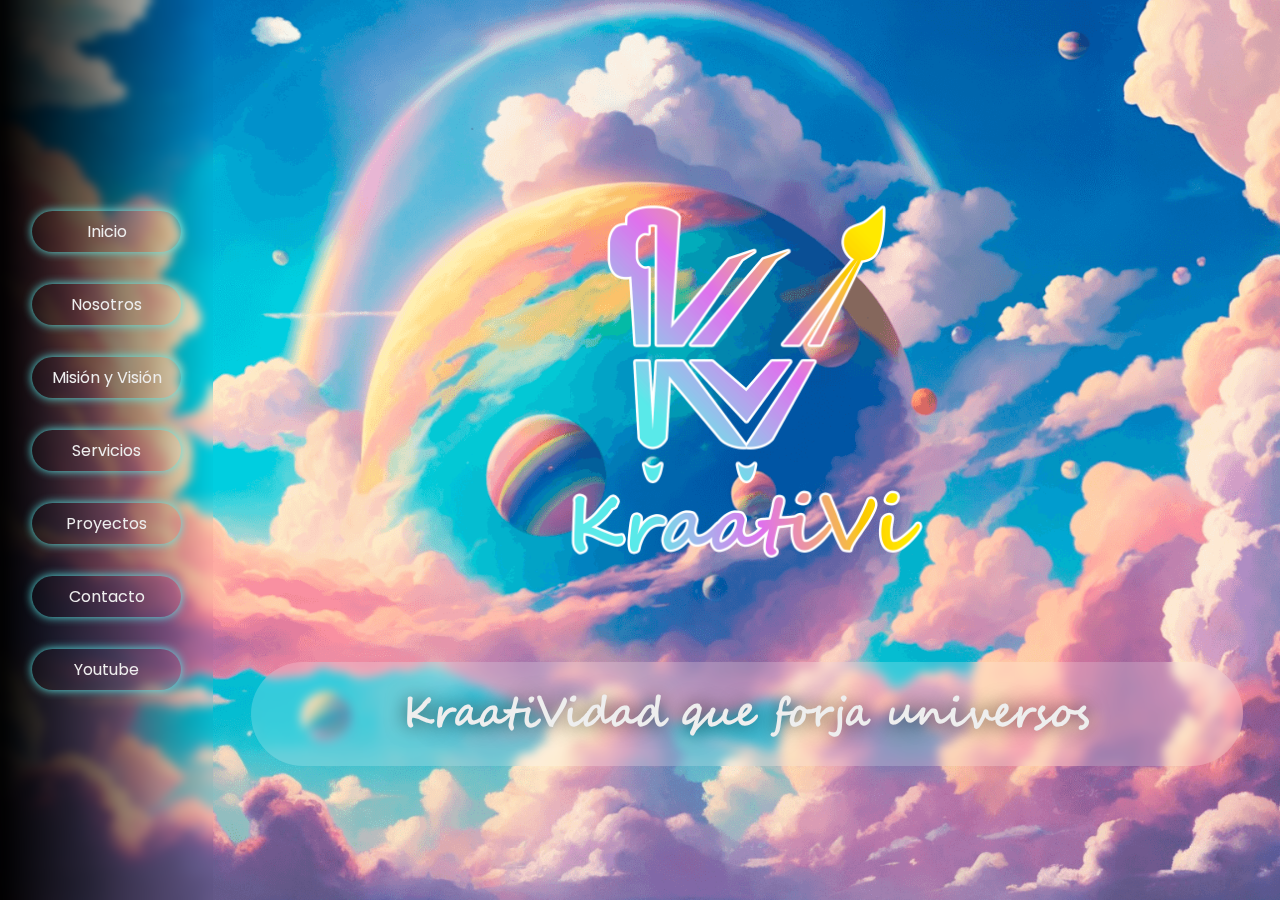
<file: index.html>
<!DOCTYPE html>
<html lang="en">
<head>
    <meta charset="UTF-8">
    <meta name="viewport" content="width=device-width, initial-scale=1.0">
    <link rel="stylesheet" href="index.css?v=3">
    <link rel="shortcut icon" href="imagenes/icono.ico?v=3" type="image/x-icon">
    <script defer src="scroll-suave.js?v=3"></script>
    <script defer src="index.js?v=3"></script>
    <title>KraatiVi</title>
</head>
<body>
    <!-- <video id="videoFondo" class="background-video" src="0001-0240.mkv" muted loop></video> -->
    <header>
        <button id="btnMenu"></button>
        <nav id="menuNavegacion">
            <ul>
                <li data-li><a href="#seccionInicio" data-enlace>Inicio</a></li>
                <li data-li><a href="#seccionNosotros" data-enlace>Nosotros</a></li>
                <li data-li><a href="#seccionMisionVision" data-enlace>Misión y Visión</a></li>
                <li data-li><a href="#seccionServicios" data-enlace>Servicios</a></li>
                <li data-li><a href="#seccionProyectos" data-enlace>Proyectos</a></li>
                <!-- <li data-li><a href="#seccionBlog" data-enlace>Blog</a></li> -->
                <li data-li><a href="#seccionContacto" data-enlace>Contacto</a></li>
                <li data-li><a href="https://www.youtube.com/@KraatiVi" target="_blank">Youtube</a></li>
            </ul>
        </nav>
    </header>
    <div id="contenedorRoot" class="contenedor-root"> 
        <main>
            <section id="seccionInicio">
                <img src="imagenes/Imagotipo.png?v=3" alt="">
                <h1>KraatiVidad que forja universos</h1>
            </section>
            <section id="seccionNosotros" class="seccion-nosotros">
                <h2>¡Constructores de mundos!</h2>
                <div class="contenedor contenedor-general">
                    <p class="texto-general">¡Creemos que cada sueño, emprendimiento, negocio y empresa es un mundo único dentro de un universo gigantesco! Cada uno tiene sus propios desafíos y metas, brillando con una KraatiVidad única que los hace destacar.</p>
                    <p class="texto-general">Nos dedicamos a forjar el mundo de tu marca, aquel que sueñas y deseas hacer realidad, usando nuestra KraatiVidad para impulsar su crecimiento y éxito. ¡Vamos a conquistar el universo juntos!</p>
                </div>
                <div class="contenedor contenedor-perfiles">
                    <div class="contenedor-general-perfil">
                        <img class="estrellas-perfil" src="imagenes/estrellas.png?v=3" alt="">
                        <div class="contenedor-perfil contenedor-karen">
                            <p class="parrafo">¡Estoy lista para empezar una gran aventura KraatiVa contigo! ¡Anímate, esto será grandioso!</p>
                            <p class="nombre">Karen Méndez Muñoz</p>
                        </div>
                    </div>
                    <img class="img-perfil" src="imagenes/ceos.png?v=3" alt="">
                    <div class="contenedor-general-perfil">
                        <div class="contenedor-perfil contenedor-victor">
                            <p class="parrafo">¡Nos esperan muchos mundos y universos que forjar! ¡Estoy seguro que haremos muy buen equipo!</p>
                            <p class="nombre">Victor Osorio Parra</p>
                        </div>
                        <img class="planeta" src="imagenes/planeta.png?v=3" alt="">
                    </div>
                </div>
            </section>
            <section id="seccionMisionVision" class="seccion-mision-vision">
                <h2>¡Nuestro mapa Kraativo!</h2>
                <div class="mision-vision">
                    <div class="contenido mision">
                        <p class="titulo">Misión</p>
                        <p class="parrafo">Nos comprometemos a potenciar la presencia en línea de nuestros clientes, ofreciendo soluciones creativas y efectivas a través de la creación de páginas web, logos y diseños, branding, marketing, publicidad, fotografía y edición, animación y sonorización. Nos esforzamos por crear experiencias digitales únicas y memorables que impulsen el éxito de sus negocios. Con un enfoque centrado en la innovación, la calidad y la satisfacción del cliente.</p>
                    </div>
                    <div class="contenido vision">
                        <p class="titulo">Visión</p>
                        <p class="parrafo">Nuestra visión es ser el puente entre la creatividad y la funcionalidad, donde cada página web, logos y diseños, branding, marketing, publicidad, fotografía y edición, animación y sonorización que creamos no solo sea estéticamente impactante, sino también estratégicamente eficiente. Nos comprometemos a ser líderes en innovación y calidad, brindando soluciones integrales que potencien la identidad y el éxito de nuestros clientes. Nos esforzamos por construir relaciones sólidas y duraderas, siendo reconocidos como el socio confiable y creativo que impulsa el crecimiento y la excelencia en cada proyecto.</p>
                    </div>
                </div>
            </section>
            <section id="seccionServicios" class="seccion-servicios">
                <h2>¡Dale forma a tu mundo con nuestros servicios!</h2>
                <div class="tarjeta-principal">
                    <p id="tituloServicio" class="titulo">Identidad de marca</p>
                    <p id="parraforServicio" class="parrafo">Tu marca es un mundo que necesita mucho cariño. Por eso, un buen logo, un manual de identidad o un diseño personalizado, especial y KraatiVo ¡no le vendría mal!</p>
                    <div id="contenedorDetallesServicios" class="div-descripciones">
                        <div class="div-descripcion">
                            <p>Creación y rediseño de logo</p>
                        </div>
                        <div class="div-descripcion">
                            <p>Manual de identidad</p>
                        </div>
                        <div class="div-descripcion">
                            <p>Diseños personalizados</p>
                        </div>
                    </div>
                </div>
                <div class="div-lista-servicios">
                    <div class="div-imagen on" data-btn-servicio="identidad"><img src="icons/identidad.png?v=3" alt=""></div>
                    <div class="div-imagen" data-btn-servicio="marketing"><img src="icons/marketing.png?v=3" alt=""></div>
                    <div class="div-imagen" data-btn-servicio="web"><img src="icons/web.png?v=3" alt=""></div>
                    <div class="div-imagen" data-btn-servicio="imagen"><img src="icons/imagen.png?v=3" alt=""></div>
                    <div class="div-imagen" data-btn-servicio="video"><img src="icons/video.png?v=3" alt=""></div>
                    <div class="div-imagen" data-btn-servicio="animacion"><img src="icons/animacion.png?v=3" alt=""></div>
                    <div class="div-imagen" data-btn-servicio="sonido"><img src="icons/sonido.png?v=3" alt=""></div>
                </div>
                <!-- <p>Identidad de marca: Tu marca es un mundo que necesita mucho cariño. Por eso, un buen logo, un manual de identidad o un diseño personalizado, especial y KraatiVo ¡no le vendría mal!</p>
                <p>Marketing: Con KraatiVi, cada campaña digital es una obra maestra KraatiVa forjada para capturar la atención de tu audiencia. ¡Haz que tu marca brille, destaca en el universo!</p>
                <p>Página web: ¿Te imaginas un lugar donde puedas presentar tu marca, tus productos o servicios en cada rincón de este universo; y que además, destaque con mucha KraatiVidad? ¡Tenemos buenas noticias! Ese lugar puede hacerse realidad, y nosotros somos los forjadores que necesitas!</p>
                <p>Imágenes: Haz realidad tus ideas más locas y originales sin límites. Forjamos tus conceptos en imágenes impactantes y KraatiVas que cuentan una historia. ¡Dale a tu mundo ese toque visual que hará que todos se queden boquiabiertos!</p>
                <p>Videos: ¿Te gustaría que tu marca contara historias que atrapen, informen y sorprendan? ¡Dale vida a tu mensaje con un toque de cine y mucha KraatiVidad! ¡Convertiremos tus ideas en videos tan cautivadores que tu audiencia no podrá apartar la mirada!</p>
                <p>Animaciones: A veces, una imagen o un texto no bastan para expresar la grandeza de tu marca; pero una animación... ¡Oh, sí, claro que sí! ¡Hay que darle movimiento a esa gran idea!</p>
                <p>Sonorización: Entendemos que los sonidos y la música pueden ser el alma de tu marca. Le ponemos ritmo y melodía a tus ideas. ¡Desde sonidos épicos hasta bandas sonoras inolvidables y canciones pegajosas! Haremos que tu marca suene tan bien que hasta tus clientes querrán ponerse a bailar. ¡Haz que el universo escuche tu esencia KraatiVa!</p> -->
            </section>
            <section id="seccionProyectos" class="seccion-trabajos-clientes">
                <h2>¡Nuestras obras maestras!</h2>
                <div class="contenedor-general-clientes">
                    <a href="https://rescatadosporsusangre.com/" target="_blank" class="contenedor-cliente">
                        <img src="imagenes/rescatados.png?v=3" alt="">
                        <span class="titulo">Página web</span>
                        <span class="cliente">Creación de la página web oficial</span>
                        <span class="detalles">Fundación cristiana Rescatados por su sangre</span>
                    </a>
                    <a href="https://vimeo.com/948324984" target="_blank" class="contenedor-cliente">
                        <img src="imagenes/animacion rescatados.png?v=3" alt="">
                        <span class="titulo">Animación 2D</span>
                        <span class="cliente">Animación 2D que refleja el objetivo de la fundación</span>
                        <span class="detalles">Fundación cristiana Rescatados por su sangre</span>
                    </a>
                    <a href="https://internaltests.victorybam.com/" target="_blank" class="contenedor-cliente">
                        <img src="imagenes/victorybam.png?v=3" alt="">
                        <span class="titulo">Página web</span>
                        <span class="cliente">Creación de la página web oficial</span>
                        <span class="detalles">BAM</span>
                    </a>
                    <a href="https://app.victorybam.com/" target="_blank" class="contenedor-cliente">
                        <img src="imagenes/victorybamapp.png?v=3" alt="">
                        <span class="titulo">Página web</span>
                        <span class="cliente">Creación de un sistema web interno</span>
                        <span class="detalles">BAM</span>
                    </a>
                    <a href="https://vimeo.com/980818417" target="_blank" class="contenedor-cliente">
                        <img src="imagenes/maquina garra.png?v=3" alt="">
                        <span class="titulo">Animación 2D</span>
                        <span class="cliente">Animación 2D publicitaria para su negocio</span>
                        <span class="detalles">Vilmary Gonzalez</span>
                    </a>
                    <a href="https://grytcarx.github.io/Delante-Del-Rey/" target="_blank" class="contenedor-cliente">
                        <img src="imagenes/Delante del Rey.png?v=3" alt="">
                        <span class="titulo">Aplicación Móvil - Delante del Rey</span>
                        <span class="cliente">KraatiVi</span>
                        <span class="detalles">Aplicación para creación de repertorios para grupos de alabanza de iglesias</span>
                    </a>
                </div>
            </section>
            <!-- <section id="seccionBlog" class="seccion-blog">
                <h2>Blog</h2>
                <div class="contenedor-general-blog">
                    <div class="contenedor-blog">
                        <img src="imagenes/Imagotipo.png" alt="">
                        <span>Titulo</span>
                        <span>Fecha</span>
                        <span>Información</span>
                    </div>
                    <div class="contenedor-blog">
                        <img src="imagenes/Imagotipo.png" alt="">
                        <span>Titulo</span>
                        <span>Fecha</span>
                        <span>Información</span>
                    </div>
                    <div class="contenedor-blog">
                        <img src="imagenes/Imagotipo.png" alt="">
                        <span>Titulo</span>
                        <span>Fecha</span>
                        <span>Información</span>
                    </div>
                    <div class="contenedor-blog">
                        <img src="imagenes/Imagotipo.png" alt="">
                        <span>Titulo</span>
                        <span>Fecha</span>
                        <span>Información</span>
                    </div>
                </div>
            </section> -->
            <section id="seccionContacto" class="seccion-contacto">
                <h2>¡Estamos a un clic de hacer realidad tus ideas!</h2>
                <div class="contenedor-general">
                    <p>¡Escríbemos por WhatsApp!</p>
                    <div class="contenedor-whatsapp">
                        <a href="https://api.whatsapp.com/send?phone=573143428541" target="_blank" class="contacto-hombre">
                            <span>Contacto 1</span>
                            <img src="icons/whatsapp_kraativi.svg?v=3" alt="" class="icono-whatsapp-kraativi">
                        </a>
                        <a href="https://api.whatsapp.com/send?phone=573218768200" target="_blank" class="contacto-mujer">
                            <span>Contacto 2</span>
                            <img src="icons/whatsapp_kraativi.svg?v=3" alt="" class="icono-whatsapp-kraativi">
                        </a>
                    </div>
                </div>
            </section>
        </main>
        <footer>
            <p>© <span id="spanAnioActual">2024</span> KraatiVi. Todos los derechos reservados</p>
        </footer>
    </div>
</body>
</html>
</file>
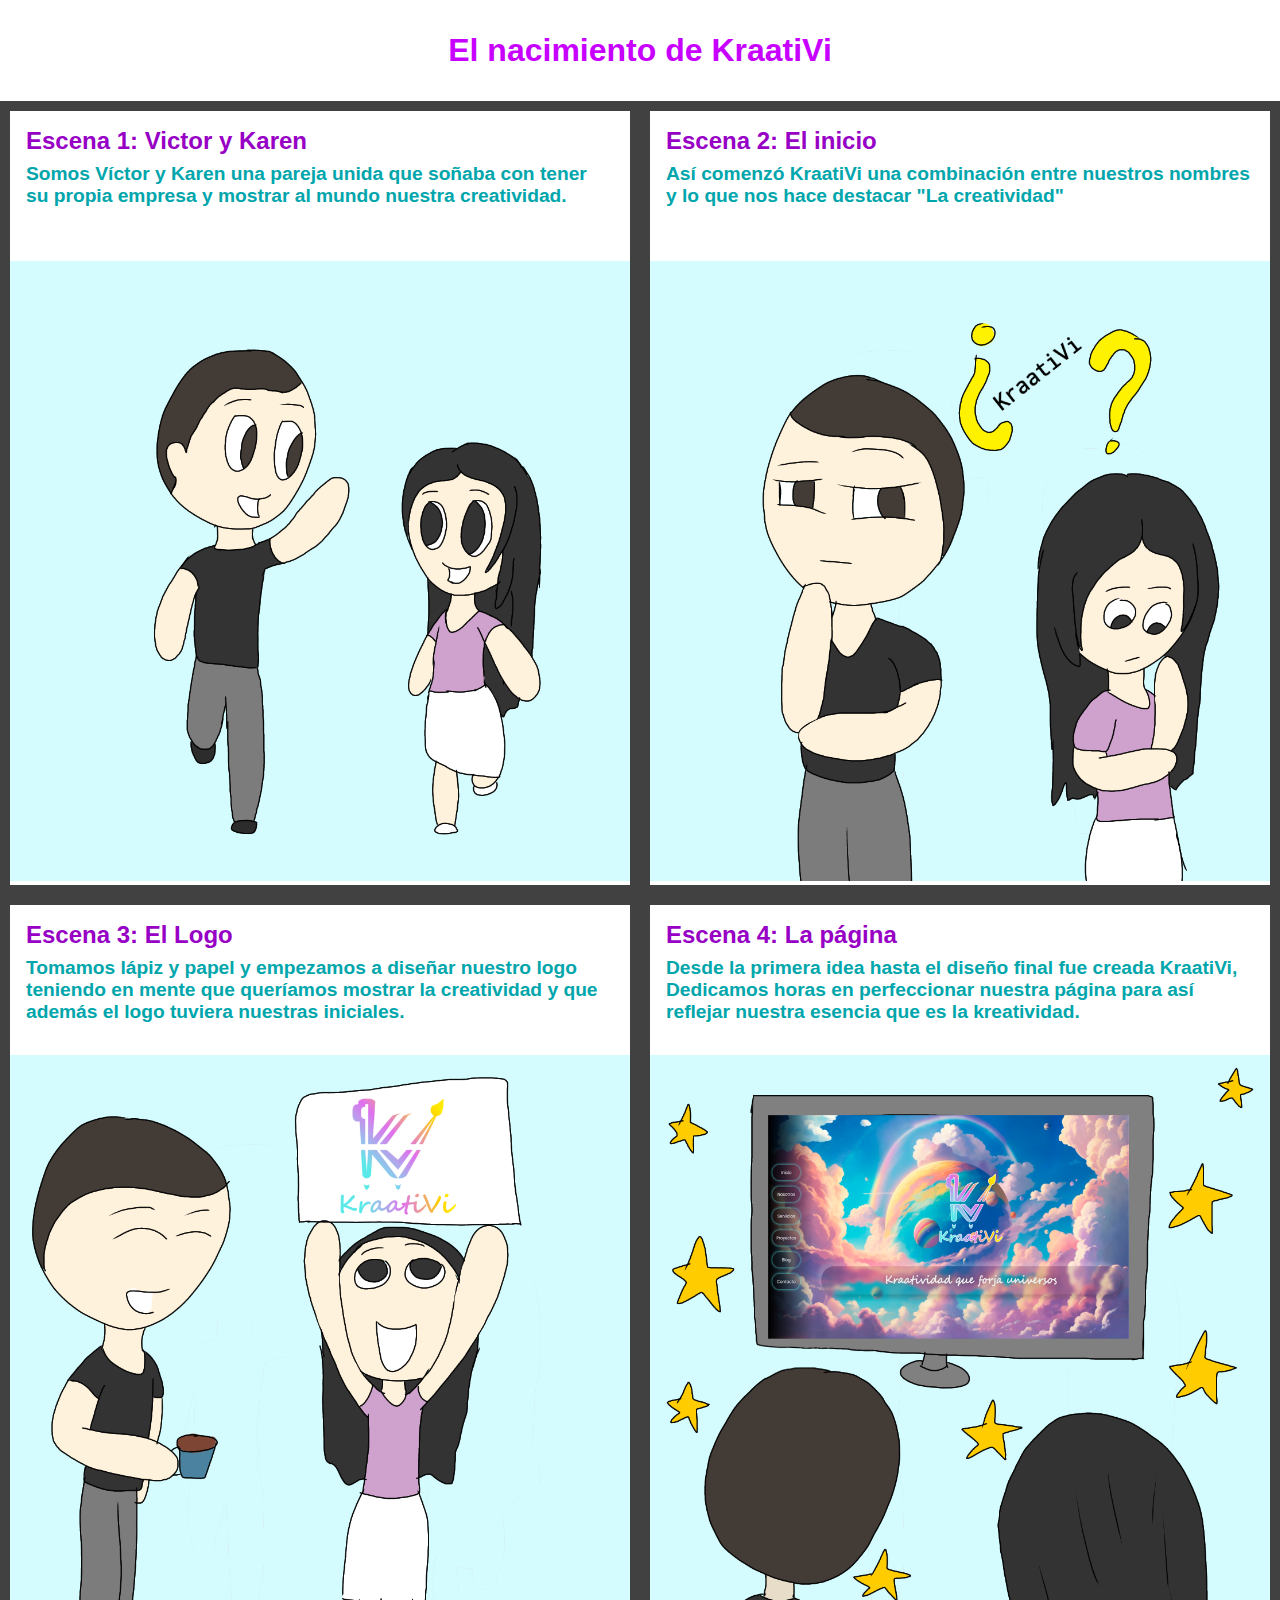
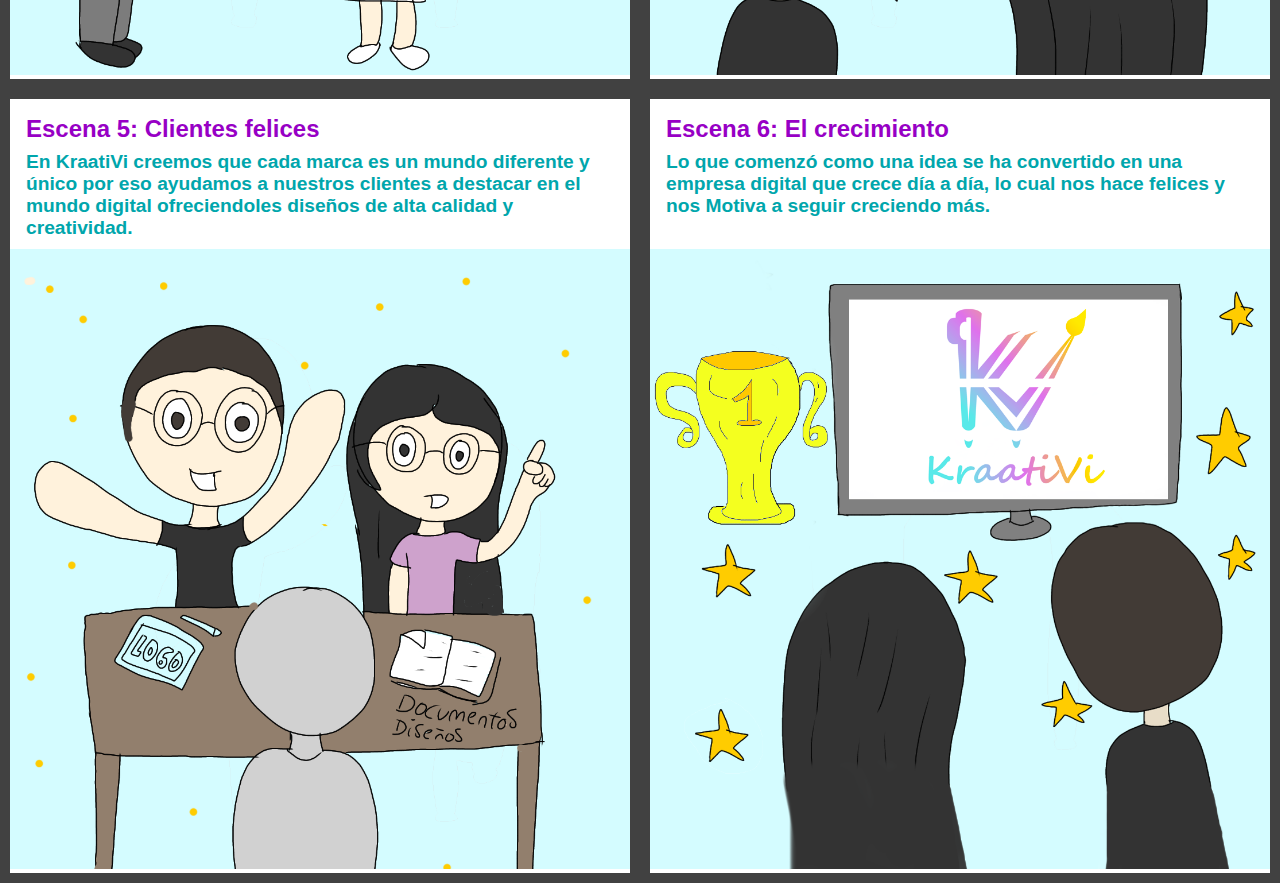
<file: Archivos/Dibujos/index.html>
<!DOCTYPE html>
<html lang="en">
<head>
    <meta charset="UTF-8">
    <meta name="viewport" content="width=device-width, initial-scale=1.0">
    <title>Document</title>
</head>
<body>
    <style>
        * {
            margin: 0;
            padding: 0;
            box-sizing: border-box;
        }
        body {
            font-family: sans-serif;
        }
        h1 {
            text-align: center;
            padding: 2rem;
            color: rgb(200, 0, 255);
        }
        .comic {
            width: 100%;
            display: grid;
            grid-template-columns: repeat(2,1fr);
        }
        .escena {
            border: 10px solid rgb(65, 65, 65);
        }
        .escena .texto {
            display: flex;
            flex-direction: column;
            gap: .5em;
            padding: 1em;
            height: 150px;
        }
        .escena .texto h2 {
            color: rgb(151, 0, 197);
        }
        .escena .texto p {
            font-size: 1.2rem;
            font-weight: bold;
            color: rgb(0, 166, 172);
        }
        .escena img {
            width: 100%;
        }
    </style>
    <h1>El nacimiento de KraatiVi</h1>
    <div class="comic">
        <div class="escena">
            <div class="texto">
                <h2>Escena 1: Victor y Karen</h2>
                <p>Somos Víctor y Karen una pareja unida que soñaba con tener su propia empresa y mostrar al mundo nuestra creatividad.</p>
            </div>
            <img src="./1.png" alt="">
        </div>
        <div class="escena">
            <div class="texto">
                <h2>Escena 2: El inicio</h2>
                <p>Así comenzó KraatiVi una combinación entre nuestros nombres y lo que nos hace destacar "La creatividad"</p>
            </div>
            <img src="./2.png" alt="">
        </div>
        <div class="escena">
            <div class="texto">
                <h2>Escena 3: El Logo </h2>
                <p>Tomamos lápiz y papel y empezamos a diseñar nuestro logo teniendo en mente que queríamos mostrar la creatividad y que además el logo tuviera nuestras iniciales.</p>
            </div>
            <img src="./3.png" alt="">
        </div>
        <div class="escena">
            <div class="texto">
                <h2>Escena 4: La página</h2>
                <p>Desde la primera idea hasta el diseño final fue creada KraatiVi, Dedicamos horas en perfeccionar nuestra página para así reflejar nuestra esencia que es la kreatividad.</p>
            </div>
            <img src="./4.png" alt="">
        </div>
        <div class="escena">
            <div class="texto">
                <h2>Escena 5: Clientes felices </h2>
                <p>En KraatiVi creemos que cada marca es un mundo diferente y único por eso ayudamos a nuestros clientes a destacar en el mundo digital ofreciendoles diseños de alta calidad y creatividad.</p>
            </div>
            <img src="./5.png" alt="">
        </div>
        <div class="escena">
            <div class="texto">
                <h2>Escena 6: El crecimiento </h2>
                <p>Lo que comenzó como una idea se ha convertido en una empresa  digital que crece día a día, lo cual nos hace felices y nos Motiva a seguir creciendo más.</p>
            </div>
            <img src="./6.png" alt="">
        </div>
    </div>
    
</body>
</html>
</file>
<file: index.css>
:root {
    --blanco: #eeeeee;
}
*,*::before,*::after{
    box-sizing: border-box;
    padding: 0;
    margin: 0;
}

@font-face {
    font-family: 'segoescript';src: url('segoescript.ttf?v=3');
    font-display: swap;
}
@font-face {
    font-family: 'Poppins';src: url('Poppins-Regular.ttf?v=3');
    font-display: swap;
}

@keyframes estrellas-perfil {
    from {
        transform: translateY(0px);
    }
    to {
        transform: translateY(-20px);
    }
}

@keyframes planeta {
    from {
        transform: translateY(0px);
    }
    to {
        transform: translateY(20px);
    }
}

@keyframes img-perfil {
    from {
       scale: 1;
    }
    to {
        scale: 1.05;
    }
}

@keyframes icono-whatsapp-kraativi {
    from {
        opacity: 1;
    }
    to {
        opacity: .7;
    }
}

@keyframes titulos {
    from {
        box-shadow: 0px 0px 30px 1px rgb(89, 233, 232),
            inset 0px 0px 30px 1px rgb(228, 126, 209, .4);
    }
    to {
        box-shadow: 0px 0px 30px 1px rgb(255, 134, 233),
            inset 0px 0px 30px 1px rgb(89, 233, 232, .4);
    }
}

img {
    width: 100%;
}

a {
    display: block;
}

button {
    outline: none;
    border: none;
}

body {
    position: relative;
    font-family: Poppins;
    display: flex;
    height: 100dvh;
    overflow: hidden;

    &::before {
        content: '';
        position: fixed;
        top: 0;
        left: 0;
        background-image: url(imagenes/background.png?v=3);
        background-repeat: no-repeat;
        background-size: cover;
        background-position: center;
        height: 100%;
        width: 100%;
        z-index: -1;
        animation: colorear 2s ease-out forwards;
    }

    /* .background-video {
        position: fixed;
        width: 100vw;
        height: 100dvh;
        z-index: -1;
        object-fit: cover;
        pointer-events: none;
        object-position: center;
    } */

    h1,h2,h3,h4,h5,h6 {
        position: relative;
        font-weight: bold;
        color: var(--blanco);
        font-family: segoescript;
        width: 100%;
        background-color: rgba(255, 255, 255, .2);
        padding: .5em;
        border-radius: 2em;
        backdrop-filter: blur(5px);
        text-shadow: 0px 0px 20px rgb(0, 0, 0, .7);
        text-align: center;
        animation: titulos 3s ease-in-out infinite alternate;
    }

    h1 {
        font-size: 1.9rem;
    }
    h2 {
        font-size: 1.5rem;
    }

    p {
        width: fit-content;
    }

    header {
        position: fixed;
        top: 0;
        left: 0;
        z-index: 10;
        width: 100%;

        #btnMenu {
            --tamanio: 40px;
            position: fixed;
            top: 1em;
            right: 1em;
            z-index: 20;
            border-radius: 50%;
            width: var(--tamanio);
            height: var(--tamanio);
            background-color: rgba(255, 255, 255, 0.7);
            box-shadow: 0px 0px 20px #59e9e8;
            outline: 1px solid #59e9e8;
            transition: scale .4s, box-shadow .4s, outline .4s;
        }
        #btnMenu.on {
            scale: 1.2;
            box-shadow: 0px 0px 20px #e47ed1;
            outline: 1px solid #e47ed1;
        }

        nav {
            display: none;
            flex-direction: column;
            width: 100%;
            height: 100dvh;
            justify-content: center;
            align-items: center;
            background-color: rgba(0, 0, 0, 0.5);
            backdrop-filter: blur(5px);

            &.on {
                display: flex;
            }

            ul {
                width: 100%;
                list-style: none;
                display: flex;
                flex-direction: column;
                gap: 2em;
                align-items: center;

                li {
                    width: 70%;
                    text-align: center;

                    a {
                        cursor: pointer;
                        box-shadow: 0px 0px 10px #59e9e8;
                        border-radius: 3em;
                        text-decoration: none;
                        color: var(--blanco);
                        width: 100%;
                        padding: .5em;
                    }
                }
            }
        }
    }

    .contenedor-root {
        width: 100%;
        overflow-x: hidden;
        overflow-y: scroll;

        main {

            section {
                min-height: 100dvh;
                display: flex;
                flex-direction: column;
                justify-content: center;
                align-items: center;
                gap: 2em;
                padding: 1em;
                margin-block: 5em;
            }

            section:first-child {
                margin: 0;
            }
    
            /* Seccion de nosotros */
            .seccion-nosotros {
                .contenedor {
                    display: flex;
                    flex-direction: column;
                    flex-direction: column;
                    justify-content: center;
                    align-items: center;
                }
                .contenedor-general {
                    display: flex;
                    flex-direction: column;
                    gap: 1em;
                    backdrop-filter: blur(5px);
                    padding: 2em;
                    border-radius: 2em;
                    box-shadow: 0px 0px 20px rgba(255, 255, 255, 0.5);
                    background-color: rgba(255, 255, 255, 0.5);
                    
                    .texto-general {
                        text-shadow: 0px 0px 10px white;
                    }
                }
    
                .contenedor-perfiles {
                    display: flex;
                    justify-content: space-evenly;
                    align-items: center;
                    gap: 1em;
    
                    .contenedor-general-perfil {
                        display: flex;
                        flex-direction: column;
                        justify-content: center;
                        align-items: center;
    
                        img {
                            opacity: .7;
                            height: auto;
                        }

                        .estrellas-perfil {
                            width: 150px;
                            animation: estrellas-perfil 2s ease infinite alternate;
                        }

                        .planeta {
                            width: 150px;
                            animation: planeta 2s ease infinite alternate;
                        }
    
                        .contenedor-perfil {
                            display: flex;
                            flex-direction: column;
                            gap: 1em;
                            padding: 1em;
                            border-radius: 2em;
                
                            p {
                                color: white;
                                text-shadow: 0px 0px 10px black;
                            }
                
                            .nombre {
                                text-align: right;
                                font-size: .8rem;
                            }
                        }
                        .contenedor-karen {
                            background-color: rgba(209, 119, 231, 0.7);
                        }
                        .contenedor-victor {
                            background-color: rgba(131, 229, 231, 0.7);
                        }
                    }
                    
                    .img-perfil {
                        border-radius: 2em;
                        mask-image: linear-gradient(rgb(0 0 0 / 100%) 80%, transparent 100%);
                        animation: img-perfil 3s ease infinite alternate;
                    }
                }
            }


            /* Seccion de misión y visión */
            .seccion-mision-vision {
                .mision-vision {
                    display: flex;
                    flex-direction: column;
                    gap: 1em;

                    .contenido {
                        padding: 2em;
                        border-radius: 2em;
                        backdrop-filter: blur(10px);

                        p {
                            color: white;
                            text-shadow: 0px 0px 10px black;
                        }
    
                        .titulo {
                            font-size: 1.3rem;
                            font-weight: bold;
                            width: 100%;
                        }
                    }
    
                    .mision {
                        background-color: rgba(69, 123, 123, 0.4);
                        box-shadow: 0px 0px 10px 1px #59e9e8;
                    }
    
                    .vision {
                        background-color: rgba(106, 60, 117, 0.4);
                        box-shadow: 0px 0px 10px 1px #e47ed1;

                        .titulo {
                            text-align: right;
                        }
                    }
                }
                
            }
    
    
            /* Seccion de servicios */
            .seccion-servicios {
                position: relative;
    
                .tarjeta-principal {
                    display: flex;
                    flex-direction: column;
                    gap: 1em;
                    padding: 2em;
                    backdrop-filter: blur(10px);
                    box-shadow: 15px 15px 15px rgba(0, 0, 0, 0.2),
                    -15px -15px 15px rgba(255, 255, 255, 0.2),
                    inset 0px 0px 0px 0px #59e9e8;
                    border-radius: 2em;
                    background-color: rgba(255, 255, 255, 0.3);
                    transition: box-shadow .4s;
                    width: 100%;
                    max-width: 900px;

                    p {
                        text-shadow: 0px 0px 10px rgb(255, 255, 255);
                    }

                    &:hover {
                        box-shadow: 15px 15px 15px rgba(0, 0, 0, 0.2),
                    -15px -15px 15px rgba(255, 255, 255, 0.2),
                    inset 0px 0px 20px 1px #59e9e8;
                    }
    
                    .titulo {
                        font-size: 1.4rem;
                        font-weight: bold;
                        text-align: center;
                        color: white;
                        text-shadow: 0px 0px 10px black;
                    }
    
                    .div-descripciones {
                        display: flex;
                        flex-direction: column;
                        gap: 1em;
                        justify-content: center;
                        align-items: center;
    
                        .div-descripcion {
                            display: flex;
                            flex-direction: column;
                            justify-content: center;
                            align-items: center;
                            width: 150px;
                            height: 150px;
                            background-color: rgba(255, 255, 255, 0.7);
                            border-radius: 50%;
                            padding: .1em;

                            &:nth-child(2n + 1){
                                box-shadow: 0px 0px 20px 1px #59e9e8;
                            }
                            &:nth-child(2n + 2){
                                box-shadow: 0px 0px 20px 3px #ff9eed;
                            }
    
                            p {
                                text-align: center;
                                font-size: .9rem;
                                text-wrap: balance;
                            }
                        }
                    }
                }
    
                .div-lista-servicios {
                    display: grid;
                    grid-template-columns: repeat(2, 1fr);
                    justify-content: space-evenly;
                    background-color: rgba(0, 0, 0, 0.5);
                    padding-block: 10px;
                    width: 100%;
                    max-width: 800px;
                    border-radius: 20px;
                    overflow-x: auto;
                    gap: 1em;
                    padding: 1em;
                    justify-items: center;
                    box-shadow: 0px 0px 20px 1px #59e9e8;
                    transition: box-shadow .5s;

                    &:hover {
                        box-shadow: 0px 0px 40px 5px #ff9eed;
                    }

                    &:has(.div-imagen:hover) .div-imagen:not(:hover) {
                        opacity: .5;
                    }
    
                    .div-imagen {
                        width: 100px;
                        height: 100px;
                        padding: 5px;
                        cursor: pointer;
                        border-radius: 1em;
                        box-shadow: 0px 0px 10px rgba(255, 255, 255, 0.5);
                        scale: 1;
                        backdrop-filter: blur(0px);
                        z-index: 1;
                        transition: all .4s;

                        &:hover {
                            scale: 1.1;
                            backdrop-filter: blur(10px);
                            z-index: 3;
                            box-shadow: 0px 0px 10px rgba(255, 255, 255, 1);
                        }

                        &.on {
                            /* background-color: #59e9e8; */
                            box-shadow: 
                                0px 0px 30px 5px #59e9e8,
                                inset 0px 0px 10px 2px #e47ed1;
                            scale: 1.1;
                        }

                        img {
                            filter: invert(1);
                        }
                    }
                }
            }


            /* Seccion de trabajos y clientes */
            .seccion-trabajos-clientes {
                
                .contenedor-general-clientes {
                    display: grid;
                    grid-template-columns: repeat(1, 1fr);
                    gap: 2em;

                    &:has(.contenedor-cliente:hover){
                        .contenedor-cliente {
                            scale: .9;
                            opacity: .6;
                        }
                    }

                    .contenedor-cliente {
                        padding: 1em;
                        backdrop-filter: blur(5px);
                        box-shadow: 15px 15px 15px rgba(0, 0, 0, 0.2), -15px -15px 15px rgba(255, 255, 255, 0.2);
                        border-radius: 2em;
                        display: flex;
                        flex-direction: column;
                        cursor: pointer;
                        text-decoration: none;
                        gap: 1em;
                        background-color: rgba(255, 255, 255, 0.2);
                        transition: scale .4s, opacity .4s, box-shadow .4s;
                        box-shadow: 0px 0px 20px 1px #ff9eed;

                        &:hover {
                            scale: 1.05 !important;
                            opacity: 1 !important;
                            box-shadow: 0px 0px 20px 2px #59e9e8;
                        }

                        img {
                            border-radius: 2em;
                            opacity: 1;
                            width: 100%;
                            height: auto;
                            aspect-ratio: 16/9;
                            object-fit: cover;
                        }

                        span {
                            text-shadow: 0px 0px 10px white;
                            color: black;
                            border-bottom: 1px solid rgba(0, 0, 0, 0.3);
                        }

                        .titulo {
                            font-weight: bold;
                            font-size: 1.3rem;
                            color: rgb(255, 255, 255);
                            text-shadow: 0px 0px 10px black;
                        }

                        .cliente {
                            font-size: rem;
                            text-shadow: 0px 0px 10px rgb(255, 255, 255);
                            color: rgb(31, 31, 31);
                            font-weight: bold;
                        }

                        .detalles {
                            font-size: .9rem;
                            text-shadow: 0px 0px 10px rgb(255, 255, 255);
                        }


                    }
                }

            }

            /* Seccion contacto */
            .seccion-contacto {
                .contenedor-general {
                    background-color: rgba(0, 0, 0, 0.1);
                    backdrop-filter: blur(5px);
                    padding: 2em;
                    border-radius: 2em;
                    display: flex;
                    flex-direction: column;
                    gap: 2em;
                    transition: box-shadow .4s;
                    
                    &:hover {
                        box-shadow: 
                            0px 0px 50px 2px #e47ed1,
                            inset 0px 0px 20px 1px #59e9e8;
                    }

                    p {
                        font-size: 1.3rem;
                        font-weight: bold;
                        color: white;
                        text-shadow: 0px 0px 10px black;
                        text-align: center;
                        width: 100%;
                    }
    
                    .contenedor-whatsapp{
                        display: flex;
                        flex-direction: column;
                        gap: 1em;
    
                        a {
                            background-color: transparent;
                            backdrop-filter: blur(5px);
                            text-decoration: none;
                            font-size: 1.2rem;
                            display: flex;
                            gap: 1em;
                            justify-content: center;
                            align-items: center;
                            padding: 1em;
                            border-radius: 2em;
                            color: white;
                            text-shadow: 0px 0px 10px black;
                            transition: scale .4s;
        
                            &:hover {
                                scale: 1.1;
                            }
        
                            .icono-whatsapp-kraativi {
                                width: 50px;
                                height: 50px;
                                animation: icono-whatsapp-kraativi 1s linear infinite alternate;
                            }
                        }
        
                        .contacto-hombre{
                            background-color: rgba(131, 229, 231, 0.4);
                            box-shadow: 0px 0px 10px 1px #59e9e8;
                        }
        
                        .contacto-mujer {
                            background-color: rgba(209, 119, 231, 0.4);
                            box-shadow: 0px 0px 10px 1px #e47ed1;
                        }
                    }
                }

            }
        }

        footer {
            padding: 2em;
            
            p {
                width: 100%;
                text-align: center;
                color: white;
                text-shadow: 0px 0px 10px black;
            }
        }
    }
}
@keyframes colorear {
    from {
        filter: brightness(.5) blur(30px);
        scale: 15;
        transform: rotateZ(360deg);
    }
    to {
        filter: brightness(1) blur(0);
        scale: 1;
        transform: rotateZ(0deg); 
    }
}

/* Responsive */
@media screen and (min-width: 768px) {
    body {
        h1 {
            font-size: 2.5rem;
        }
        h2 {
            font-size: 2rem;
        }

        .contenedor-root {
            main {
                section {
                    &:first-child img {
                        width: 50%;
                    }
                }

                .seccion-nosotros {
                    .contenedor-perfiles {
                        display: grid;
                        grid-template-columns: repeat(3, 1fr);
                        .contenedor-general-perfil {
                            flex-direction: column;
                        }
                    }
                }

                .seccion-servicios {
                    .tarjeta-principal {
                        .div-descripciones {
                            flex-direction: row;
                        }
                    }

                    .div-lista-servicios {
                        display: flex;
                        flex-direction: row;
                    }
                }

                .seccion-trabajos-clientes {
                    .contenedor-general-clientes {
                        grid-template-columns: repeat(2, 1fr)
                    }
                }

                .seccion-contacto {
                    .contenedor-general {
                        .contenedor-whatsapp{
                            flex-direction: row;
                            gap: 2em;
                        }
                    }
                }
            }
        }
    }
}

@media screen and (min-width: 1024px) {
    body {
        header {
            position: relative;
            display: flex;
            width: 16em;
            background: linear-gradient(90deg, rgba(0,0,0,1) 0%, rgba(0,0,0,0) 100%);

            #btnMenu {
                display: none;
            }

            nav {
                position: relative;
                display: flex;
                background-color: transparent;

                ul {
                    &:has(li a:hover) li a:not(a:hover) {
                        opacity: .5;
                    }

                    li {
                        a {
                            transition: width .4s, box-shadow .4s, opacity .4s;
                            &:hover {
                                width: 130%;
                                box-shadow: 0px 0px 40px #59e9e8;
                            }
                        }
                    }
                }
            }
        }

        .contenedor-root {
            main {
                max-width: 1024px;
                margin: 0 auto;

                .seccion-trabajos-clientes {
                    .contenedor-general-clientes {
                        grid-template-columns: repeat(3, 1fr)
                    }
                }
            }
        }
    }
}
</file>
